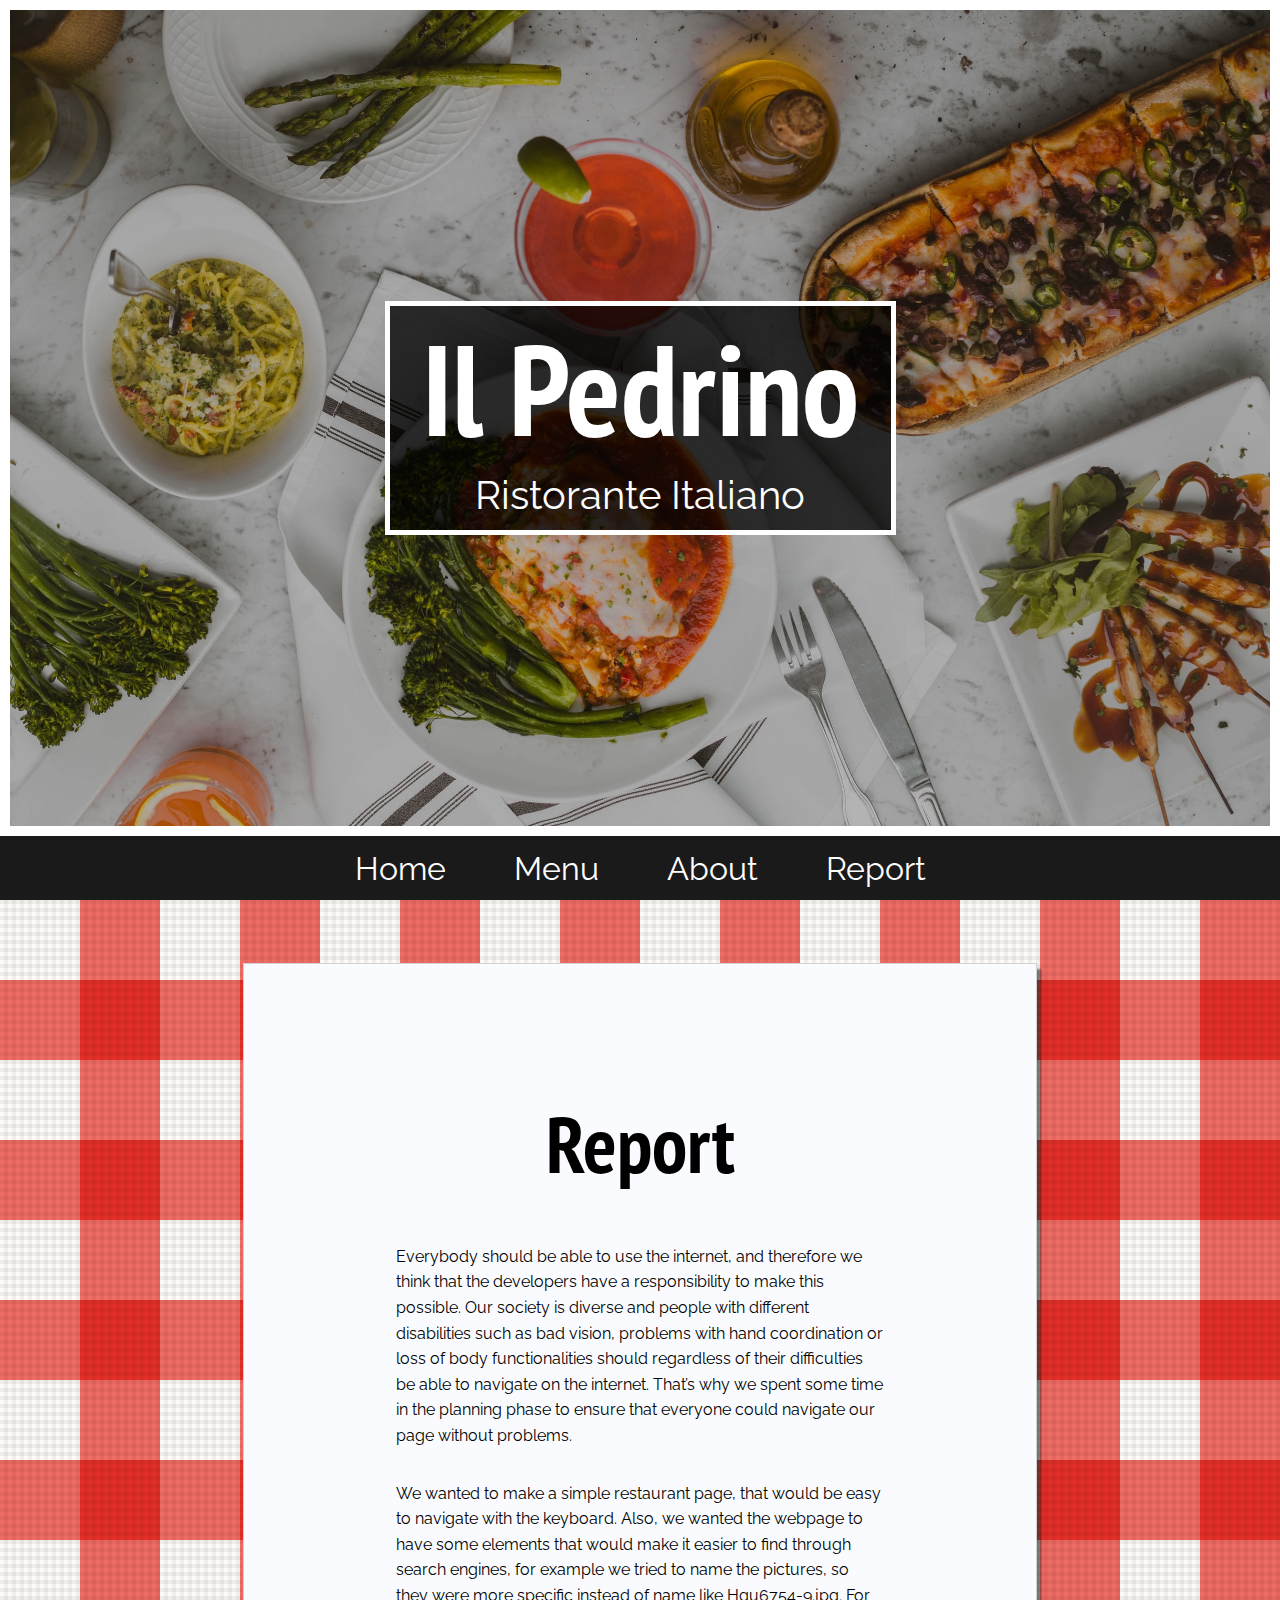
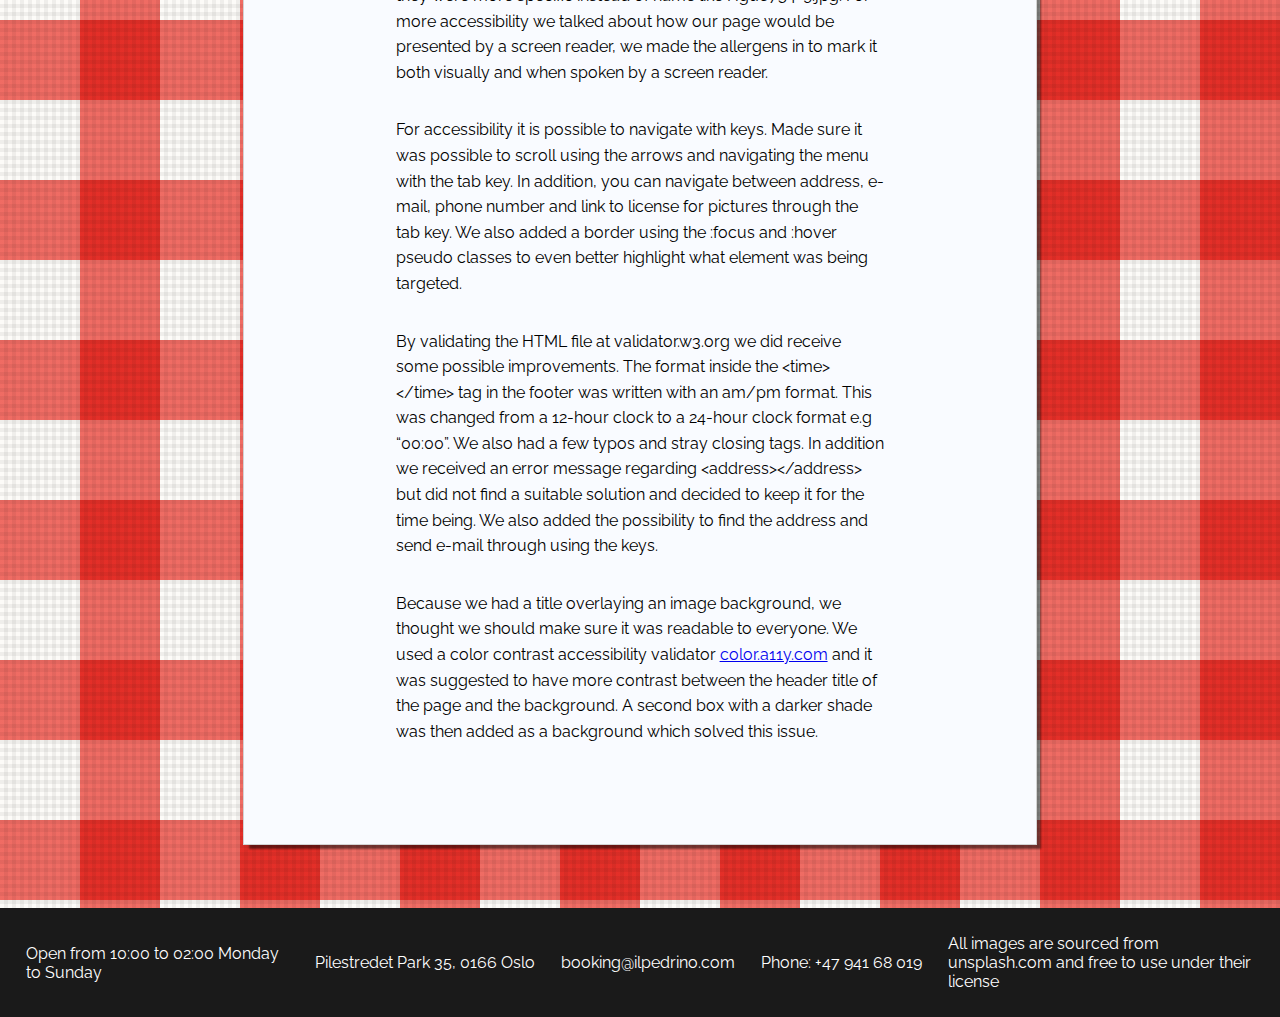
<file: report.html>
<!DOCTYPE html>
<html lang="en">

<head>
    <meta charset="UTF-8">
    <meta http-equiv="X-UA-Compatible" content="IE=edge">
    <meta name="viewport" content="width=device-width, initial-scale=1.0">

    <link rel="stylesheet" href="style.css">

    <link rel="preconnect" href="https://fonts.googleapis.com">
    <link rel="preconnect" href="https://fonts.gstatic.com" crossorigin>
    <link href="https://fonts.googleapis.com/css2?family=PT+Sans+Narrow&family=Raleway&display=swap" rel="stylesheet">

    <title>report</title>
</head>
<body>
    <header id="home">
        <div>
            <h1 class="nowrap">Il Pedrino</h1>
            <p>Ristorante Italiano</p>
        </div>
    </header>

    <nav>
        <ul>
            <li><a href="index.html">Home</a></li>
            <li><a href="index.html#menu">Menu</a></li>
            <li><a href="#about">About</a></li>
            <li><a href="#report">Report</a></li>
        </ul>
    </nav>
    <main>
        <article id="report">
            <h2>Report</h2>
            <p>Everybody should be able to use the internet, and therefore we think that the developers have a responsibility to make this possible. Our society is diverse and people with different disabilities such as bad vision, problems with hand coordination or loss of body functionalities should regardless of their difficulties be able to navigate on the internet. That’s why we spent some time in the planning phase to ensure that everyone could navigate our page without problems. </p>

            <p>We wanted to make a simple restaurant page, that would be easy to navigate with the keyboard. Also, we wanted the webpage to have some elements that would make it easier to find through search engines, for example we tried to name the pictures, so they were more specific instead of name like Hgu6754-9.jpg. For more accessibility we talked about how our page would be presented by a screen reader, we made the allergens in <em></em> to mark it both visually and when spoken by a screen reader.</p>

            <p>For accessibility it is possible to navigate with keys. Made sure it was possible to scroll using the arrows and navigating the menu with the tab key. In addition, you can navigate between address, e-mail, phone number and link to license for pictures through the tab key. We also added a border using the :focus and :hover pseudo classes to even better highlight what element was being targeted.</p>

            <p>By validating the HTML file at validator.w3.org we did receive some possible improvements. The format inside the &lt;time&gt;&lt;/time&gt; tag in the footer was written with an am/pm format. This was changed from a 12-hour clock to a 24-hour clock format e.g “00:00”. We also had a few typos and stray closing tags. In addition we received an error message regarding &lt;address&gt;&lt;/address&gt; but did not find a suitable solution and decided to keep it for the time being. We also added the possibility to find the address and send e-mail through using the keys. </p>

            <p>Because we had a title overlaying an image background, we thought we should make sure it was readable to everyone. We used a color contrast accessibility validator <a href="https://color.a11y.com/?wc3">color.a11y.com</a> and it was suggested to have more contrast between the header title of the page and the background. A second box with a darker shade was then added as a background which solved this issue. 

            </p>
        </article>
    </main>
    <footer id="about">
        <p>Open from <time>10:00</time> to <time>02:00</time> Monday to Sunday</p>
        </a><adress><a href="https://goo.gl/maps/NwfEo8TJQNXqiYJS7" target="_blank">Pilestredet Park 35, 0166 Oslo</a></adress>
        <a href = "mailto: booking@ilpedrino.com">booking@ilpedrino.com</a>
        <a href="tel:+4794168019">Phone: <span class="nowrap">+47 941 68 019</span></a>
        <p>All images are sourced from unsplash.com and free to use under their <a href="https://unsplash.com/license" target="_blank">license</a></p>
    </footer>
</body>
</html>
</file>
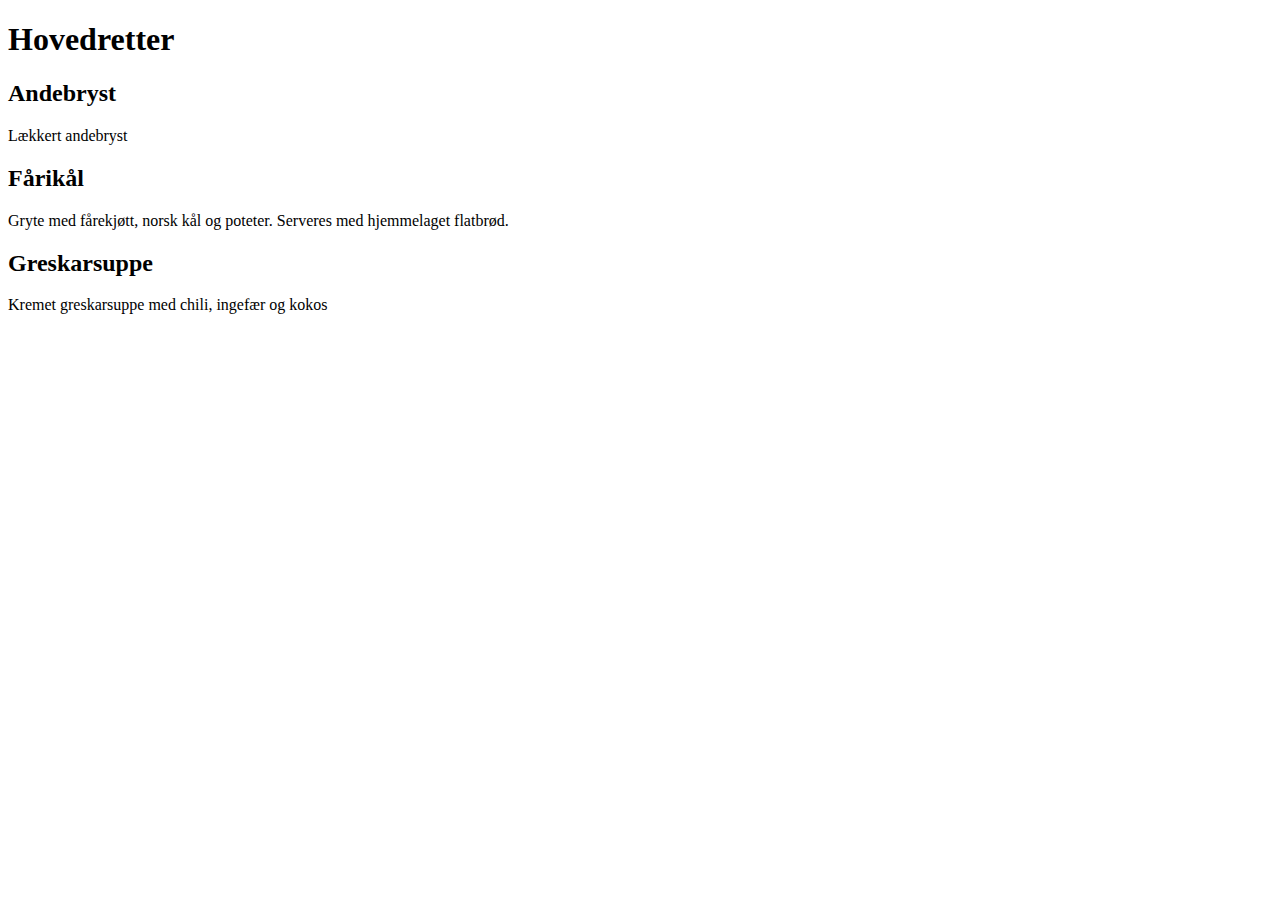
<file: hovedret/hovedretter.html>
<!DOCTYPE html>

<head>

</head>

<body>
<h1> Hovedretter</h1>

<div>
    <h2>Andebryst</h2>
    <p>Lækkert andebryst</p>

    <h2>Fårikål</h2>
    <p>Gryte med fårekjøtt, norsk kål og poteter. Serveres med hjemmelaget flatbrød. </p>

    <h2>Greskarsuppe</h2>
    <p>Kremet greskarsuppe med chili, ingefær og kokos</p>
</div>

</body>
</file>
<file: style.css>
:root {
    --nav-height: 64px;
    --heading-size: calc(8rem);
    --dish-card-margin: 0.5em;

    --checkered-pattern-spacing: 80px;
    --fabric-texture-opacity: 5%;

    --color-dark-accent: hsl(0, 0%, 10%);
    --color-light-text: white;
    --color-red-transparent: rgba(234, 13, 1, 0.6);
    --color-transparent: rgba(0, 0, 0, 0);
}

html {
    scroll-behavior: smooth;
}

body {
    margin: 0;   
    
    background-color: var(--color-dark-accent);
    
    font-family: 'Raleway', sans-serif;
}

h1,
h2,
h3
{
    font-family: 'PT Sans Narrow', sans-serif;
}

body * {
    box-sizing: border-box;
    margin: 0;
    padding: 0;
}


p {
    font-size: 16px;
}

h1 {
    font-size: var(--heading-size);
}

h2 {
    font-size: calc(var(--heading-size) * 0.618);
}

h3 {
    font-size: calc(var(--heading-size) * 0.618 * 0.618);
}

header {
    display: grid;
    grid-auto-flow: row;
    place-items: center;

    height: calc(100vh - var(--nav-height));
    width: 100%;
    padding: 20px;

    background-color: hsl(0, 0%, 80%);
    background-image: url(img/food-on-table-large.jpg);
    background-blend-mode: multiply;
    background-size: cover;
    background-position: center;

    border: calc(10px) solid white;

    color: var(--color-light-text);
}

/* This part was added to increase the text contrast against the background image after using a color contrast validator */
header div {
    text-align: center;
    padding: 0em 2em 0.8em;
    border: 5px solid var(--color-light-text);
    background-color: hsla(0, 0%, 0%, 0.75);
}

header p {
    font-size: calc((var(--heading-size)*0.25) + 0.5rem);
}


nav {
    top: 0px;
    position: sticky;

    display: grid;
    place-content: center;

    width: 100%;
    min-height: var(--nav-height);

    background-color: var(--color-dark-accent);
    color: var(--color-light-text);

}

nav ul {
    padding: 0;
    text-align: center;
    white-space: nowrap;
}

nav li {
    display: inline-block;
    margin: 0 2em;
}

/* Nav button styling */
nav li a {
    font-size: 2em;
    text-decoration: none;
    color: var(--color-light-text);
}

/* Nav button transforms */
footer a:hover,
footer a:focus,
nav a:hover,
nav a:focus {
    outline: 2px solid white;
    outline-offset: 2px;
    transition: ease-in-out 100ms;
}

main {
    display: grid;
    place-items: center;
    
    width: 100%;
    
    /* Denne delen av koden lager en rutete bakgrunn, endre --checkered-pattern-spacing for å justere størrelsen */
    background-color: rgba(252, 251, 248);
    background-image: 
        repeating-linear-gradient(0deg, rgb(255,255,255,var(--fabric-texture-opacity)), rgb(255,255,255,var(--fabric-texture-opacity)) calc(var(--checkered-pattern-spacing)/20), rgb(255,255,255,var(--fabric-texture-opacity)), rgb(0,0,0,var(--fabric-texture-opacity)) calc(var(--checkered-pattern-spacing)/20), rgb(0,0,0,var(--fabric-texture-opacity)) calc(var(--checkered-pattern-spacing)/10)),
        repeating-linear-gradient(90deg, rgb(255,255,255,var(--fabric-texture-opacity)), rgb(255,255,255,var(--fabric-texture-opacity)) calc(var(--checkered-pattern-spacing)/20), rgb(255,255,255,var(--fabric-texture-opacity)), rgb(0,0,0,var(--fabric-texture-opacity)) calc(var(--checkered-pattern-spacing)/20), rgb(0,0,0,var(--fabric-texture-opacity)) calc(var(--checkered-pattern-spacing)/10)),
        repeating-linear-gradient(180deg, var(--color-transparent) , var(--color-transparent) var(--checkered-pattern-spacing), var(--color-red-transparent) var(--checkered-pattern-spacing), var(--color-red-transparent) calc(var(--checkered-pattern-spacing)*2)), 
        repeating-linear-gradient(90deg, var(--color-transparent) , var(--color-transparent) var(--checkered-pattern-spacing), var(--color-red-transparent) var(--checkered-pattern-spacing), var(--color-red-transparent) calc(var(--checkered-pattern-spacing)*2)); 
        background-blend-mode: multiply;
}

article{
    display: grid;
    grid-auto-flow: row;
    /* grid-template-columns: 61.8%; */
    place-items: center;
    
    width: 61.8%;

    margin: var(--nav-height) auto;
 
    background-color: rgb(249, 251, 255);
    outline: 1px solid lightgray;
    box-shadow: 5px 5px 2px rgba(0, 0, 0, 0.50);
}

article>* {
    max-width: 61.8%;
}

article>p {
    margin-bottom: 2em;
    text-align: left;
    line-height: 160%;
}

article>p:last-child {
    margin-bottom: 100px;
}

article>h2 {
    text-align: center;
    margin: 1.618em 0 0.618em;
}

article>section {
    display: grid;
    gap: 2em;
    grid-template-columns: min-content auto;

    margin-bottom: 100px;
}

/* eg: Lunch, Main-Dish */
article section>*:first-child {
    text-align: center;
    margin-bottom: 0.618em;

    grid-column: 1 / end;
}

.dish-card {
    text-align: left;
    grid-column-start: 2;
    
    display: grid;
    grid-auto-flow: column;
    /* grid-template-columns: auto min-content; */
    
    margin: calc(-1 * var(--dish-card-margin));

    padding-bottom: 2rem;
}

.dish-card>* {
    margin: var(--dish-card-margin);
}

.dish-card>*:first-child {
    font-size: 1.618rem;
}

.dish-card>p:first-of-type {
    grid-column: 2;

    text-align: right;
    font-family: 'PT Sans Narrow', sans-serif;
    font-size: 1.618rem;
}

.dish-card>* {
    align-self: baseline;
    grid-column: 1;
    font-style: normal;
}

.dish-card>img {
    height: 200px;
    width: 200px;

    flex-shrink:101;

    float: left;
    object-fit: cover;
    object-position: bottom left;
}

.dish-card::before {
    content: "";
    border-bottom: 2px solid black;

    margin: 0 var(--dish-card-margin);
    grid-column: 1 / 3;
    grid-row: 2;
}

.nowrap {
    white-space: nowrap;
}

footer {
    display: grid;
    grid-auto-flow: column;
    place-items: center;
    gap: 1.618em;

    height: auto;
    padding: 1.618em;
    
    background-color: var(--color-dark-accent);
    color: var(--color-light-text);
}
footer a{
    text-decoration: none;
    color: #fff;
}
</file>
